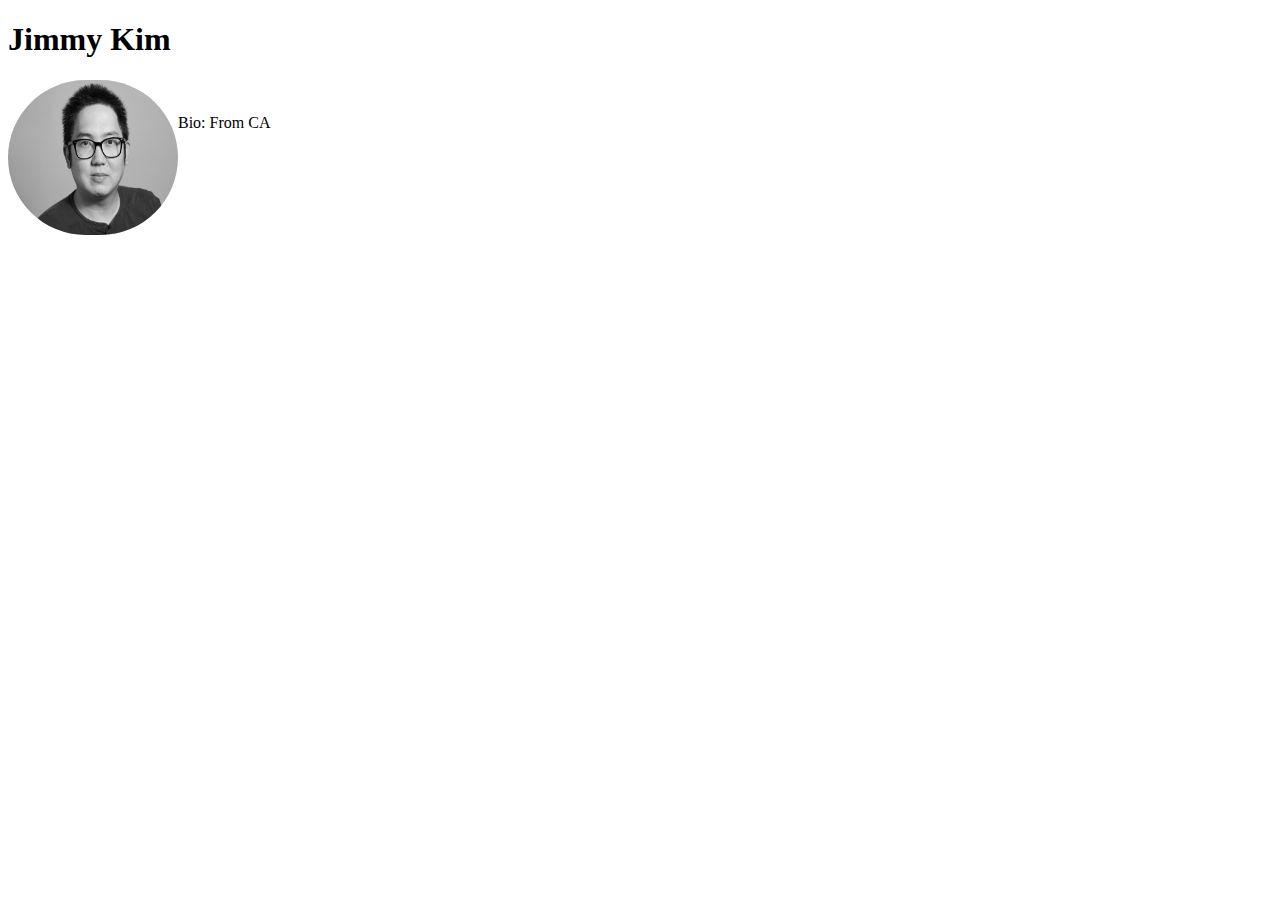
<file: jimmy.html>
<!DOCTYPE html>
<html>
<head>
  <title></title>
  <link rel="stylesheet" type="text/css" href="css/style.css">
</head>
<body>
<h1>Jimmy Kim</h1>
<img src="img/jimmy.jpg" class="circle">
<br>
<p>Bio: From CA</p>

</body>
</html>
</file>
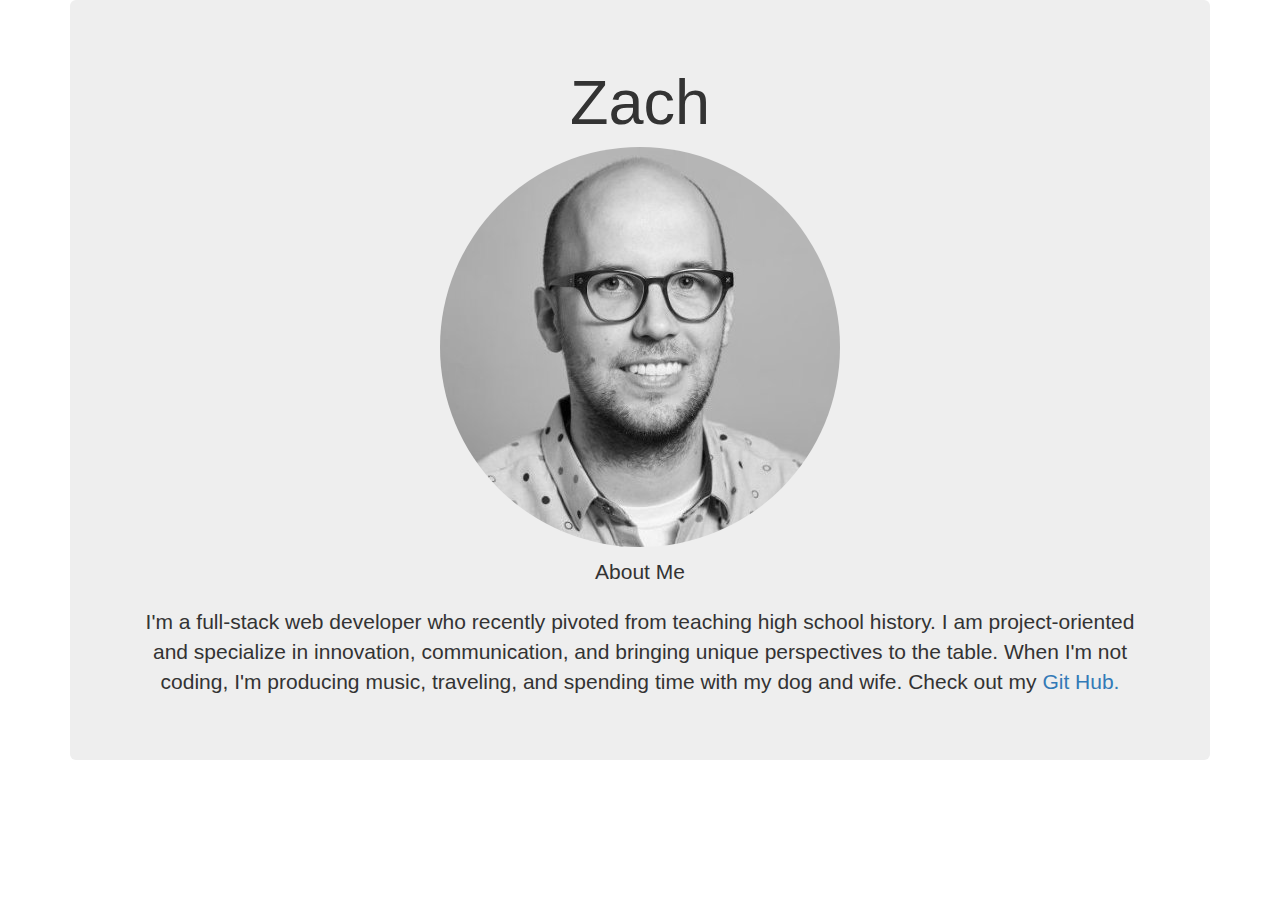
<file: zach.html>
<!DOCTYPE html>
<html>
<head>
  <title>Zach</title>
  <link rel="stylesheet" href="https://maxcdn.bootstrapcdn.com/bootstrap/3.3.7/css/bootstrap.min.css" integrity="sha384-BVYiiSIFeK1dGmJRAkycuHAHRg32OmUcww7on3RYdg4Va+PmSTsz/K68vbdEjh4u" crossorigin="anonymous">
</head>
<body>
  <div class="container">
    <div class="jumbotron text-center jumbotron-fluid">
      <h1 class="display-3">Zach</h1>
        <img class="img-reponsive img-circle" src="./img/zach.jpg">
        
        <h5 class="lead">About Me</h5>
          <p class="m-y-2">I'm a full-stack web developer who recently pivoted from teaching high school history. I am project-oriented and specialize in innovation, communication, and bringing unique perspectives to the table. When I'm not coding, I'm producing music, traveling, and spending time with my dog and wife. Check out my <a href="https://github.com/zaturnvalley">Git Hub.</a></p>
    </div>
  </div>
</body>
</html>
</file>
<file: css/style.css>
.circle{
  width: 170px;
  height: 155px;
  border-radius: 150px;
  -webkit-border-radius: 150px;
  -moz-border-radius: 150px;
  float: left;
}
</file>
